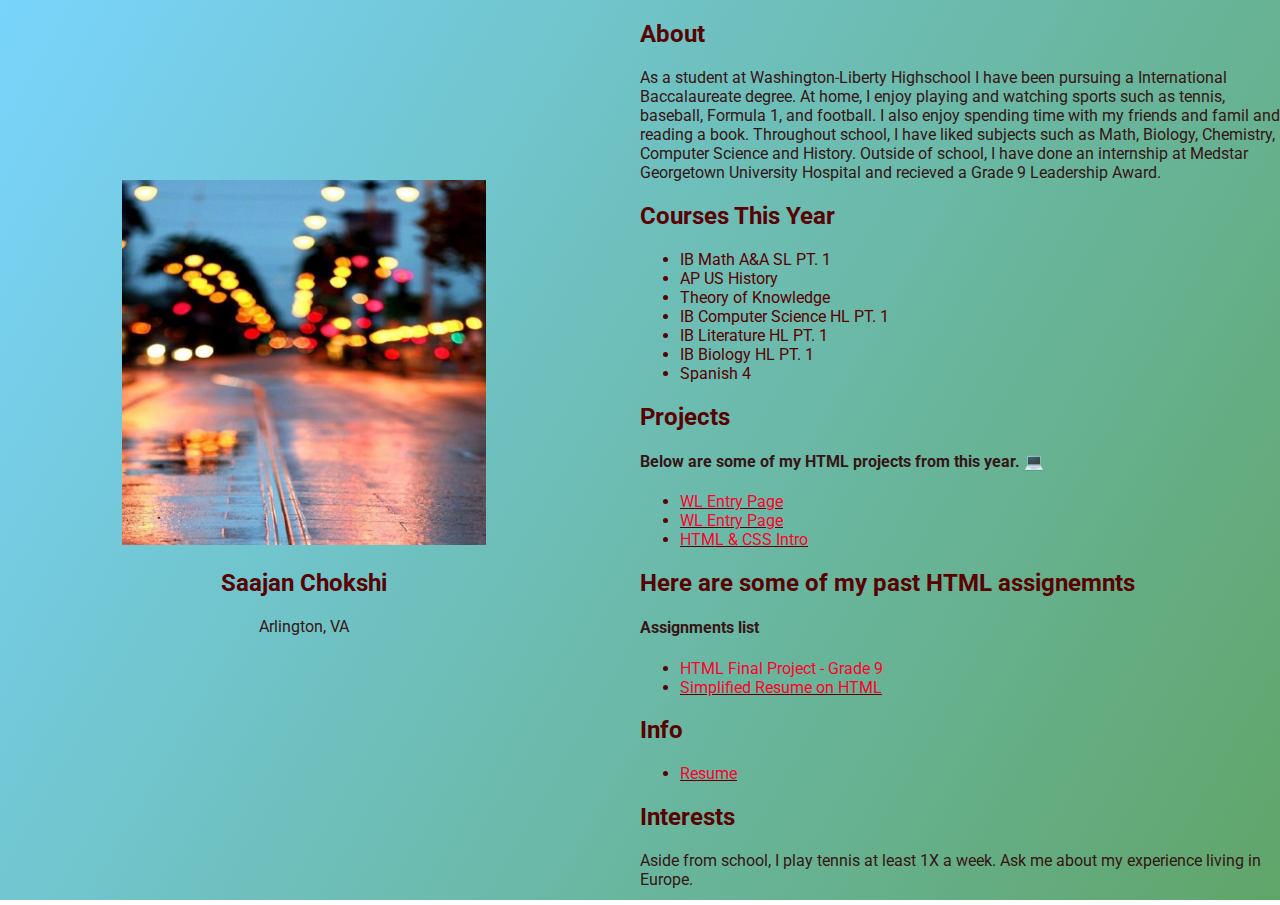
<file: index.html>
<!DOCTYPE html>
<html lang="en">
<head>
    <!-- Favicon -->
    <link rel="apple-touch-icon" sizes="180x180" href="favicon/apple-touch-icon.png">
    <link rel="icon" type="image/png" sizes="32x32" href="favicon/favicon-32x32.png">
    <link rel="icon" type="image/png" sizes="16x16" href="favicon/favicon-16x16.png">

    <meta charset="UTF-8">
    <meta name="viewport" content="width=device-width, initial-scale=1.0">
    <meta http-equiv="X-UA-Compatible" content="ie=edge">
    <link rel="stylesheet" href="https://use.fontawesome.com/releases/v5.4.1/css/all.css" integrity="sha384-5sAR7xN1Nv6T6+dT2mhtzEpVJvfS3NScPQTrOxhwjIuvcA67KV2R5Jz6kr4abQsz" crossorigin="anonymous">
    <link rel="stylesheet" href="style.css">
    <title>Saajan Chokshi</title>
</head>
<body>
    <div class="grid-2">
        <div class="section-1">
            <img src="YOLO.jpg" width="1100" height="730"/>
            <h2>Saajan Chokshi</h2>
            <p>Arlington, VA</p>
            <a href="https://github.com/TheBOSS-saaj/"><i class="fab fa-github"></i></a>
            <a href="mailto:saajanchokshi@gmail.com"><i class="fas fa-envelope"></i></a>  

        </div>
        <div class="section-2">
            <h2>About</h2>
            <p>
                As a student at Washington-Liberty Highschool I have been pursuing a International Baccalaureate degree.
                At home, I enjoy playing and watching sports such as tennis, baseball, Formula 1, and football. I also enjoy spending time with my friends and famil and reading a book.
                Throughout school, I have liked subjects such as Math, Biology, Chemistry, Computer Science and History.
                Outside of school, I have done an internship at Medstar Georgetown University Hospital and recieved a Grade 9 Leadership Award.
            </p>
            <h2>Courses This Year</h2>
            <ul class="book">
                <li>IB Math A&A SL PT. 1</li>
                <li>AP US History</li>
                <li>Theory of Knowledge</li>
                <li>IB Computer Science HL PT. 1</li>
                <li>IB Literature HL PT. 1</li>
                <li>IB Biology HL PT. 1</li>                                                
                <li>Spanish 4</li>                                
            </ul>

            <h2>Projects</h2>
            <h4>Below are some of my HTML projects from this year. 💻</h4>
            <ul class="phone">
                <li><u><a href="WL Entry Page.html" class="project">WL Entry Page</a></u></li>
                <li><u><a href="WL Menu.html" class="project">WL Entry Page</a></u></li>
                <li><u><a href="HTML CSS INTRO.html" class="project">HTML & CSS Intro</a></u></li>
            </ul>

            <h2>Here are some of my past HTML assignemnts</h2>
            <h4>Assignments list</h4>
            <ul class="phone">
                <li>
                    <a href="https://drive.google.com/drive/folders/1fmtNNoThxWjB-6c_P6BgOXbuY92FbIRM?usp=sharing">HTML Final Project - Grade 9</a>
                </li>
                <li>
                    <u><a href="resume_template.html" class="project">Simplified Resume on HTML</a></u>
                </li>
            </ul>
            
            <h2>Info</h2>
            <ul class="paper">
                <li><u><a href="https://raw.githubusercontent.com/malgebra/malgebra.github.io/main/resume.pdf">Resume</a></u></li>
            </ul>

            <h2>Interests</h2>
            <p>Aside from school, I play tennis at least 1X a week. Ask me about my experience living in Europe.<u></u></p>
        </div>
    </div>
</body>
</html>
</file>
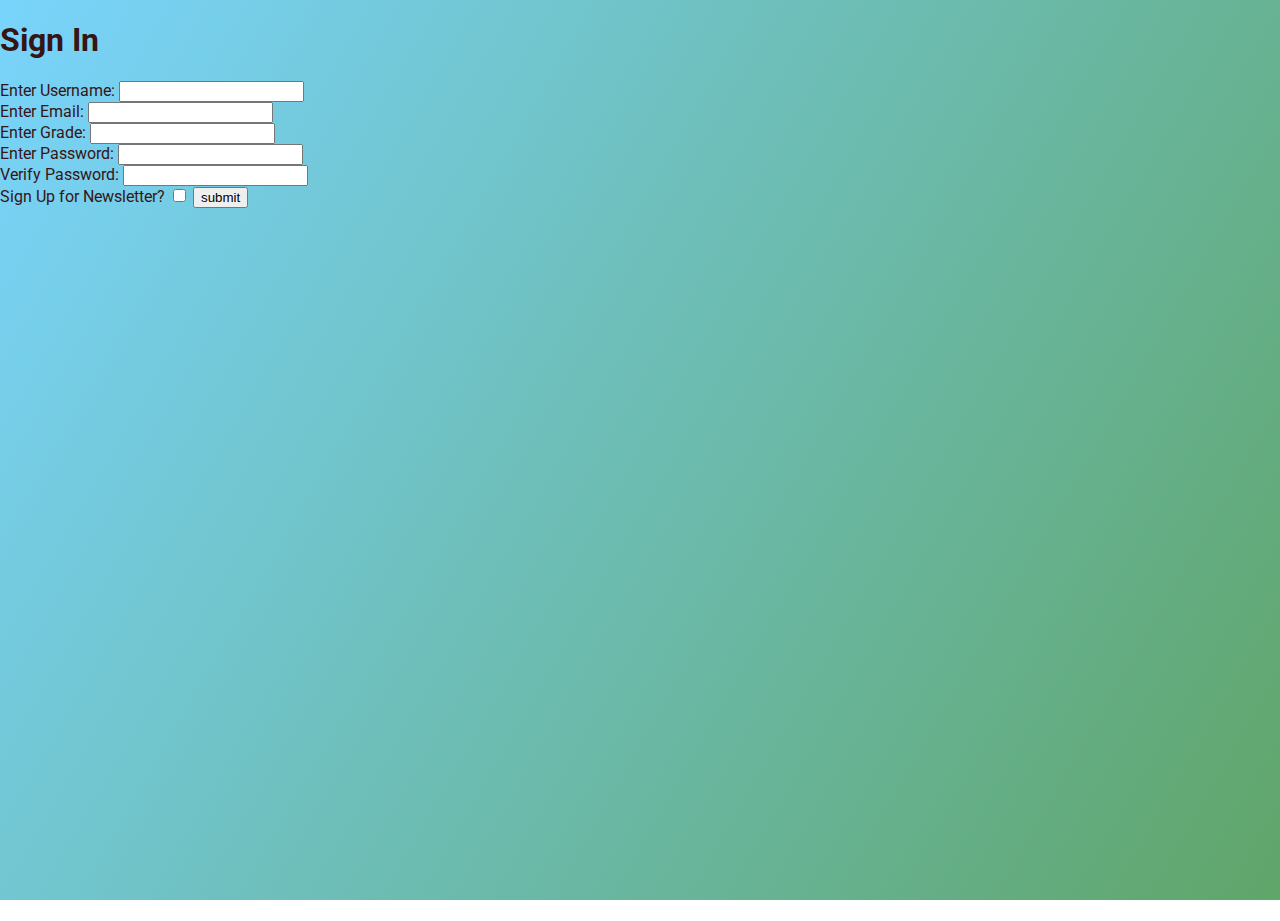
<file: WL Entry Page.html>
<!DOCTYPE html>
<html>
<head>
    <meta charset="UTF-8" />
    <title>WL EATS</title>
    <link rel="stylesheet" href="style.css">
</head>
<body>
    <h1 id="title_head">Sign In</h1>
    <form action="WL Menu.html" method="get">

        <label for="username">Enter Username:</label>
        <input type="text" name="username" required>
        <br>
        <label for="email">Enter Email:</label>
        <input type="text" name="email" required>
        <br>
        <label for="grade">Enter Grade:</label>
        <input type="number" name="grade">
        <br>
        <label for="pass">Enter Password:</label>
        <input type="text" name="password" required>
        <br>
        <label for="verifpass">Verify Password:</label>
        <input type="text" name="Vpassword" required>
        <br>
        <label for="newsletter">Sign Up for Newsletter?</label>
        <input type="checkbox">
        <input type="submit" value="submit">
    </form>
</body>
</html>
</file>
<file: style.css>
/* global */
@import url('https://fonts.googleapis.com/css?family=Roboto');

/* 7e5200 */
:root{
--textcolor: #361515; /* Light Gray */
--primary-color: #79d4fc; /* Dark Orange */
--secondary-color: #580000; /* Dark Blue */
--link-color: #ff002b; /* Lighter Blue for links */
--space-background: #002855; /* Dark Blue */
}

.grid-2{
display: grid;
grid-template-columns: repeat(2, 1fr);
}

img {
width: 60%;
height: auto;
}

body{
margin: 0;
padding: 0;
font-family: 'Roboto', sans-serif;
position: relative;
height: 100vh;
color: var(--textcolor);
    background-image: linear-gradient(120deg, #d4fc79 0%, #60a569 100%);
    background-image: linear-gradient(120deg, #79d4fc 0%, #60a569 100%);
background-size: 100% 100%;
background-attachment: fixed;
}

h2, .white{
color: var(--primary-color); /* Dark Orange */
}

a{
color: var(--link-color); /* Lighter Blue for links */
text-decoration: none;
}

/* Accent with space color */
h2, .white, a:hover, .caption, ul {
color: var(--secondary-color); /* Dark Blue */
}

/* section 1 */
.section-1{
padding-top: 20vh;
text-align: center;
padding-right: 5%;
}
</file>
